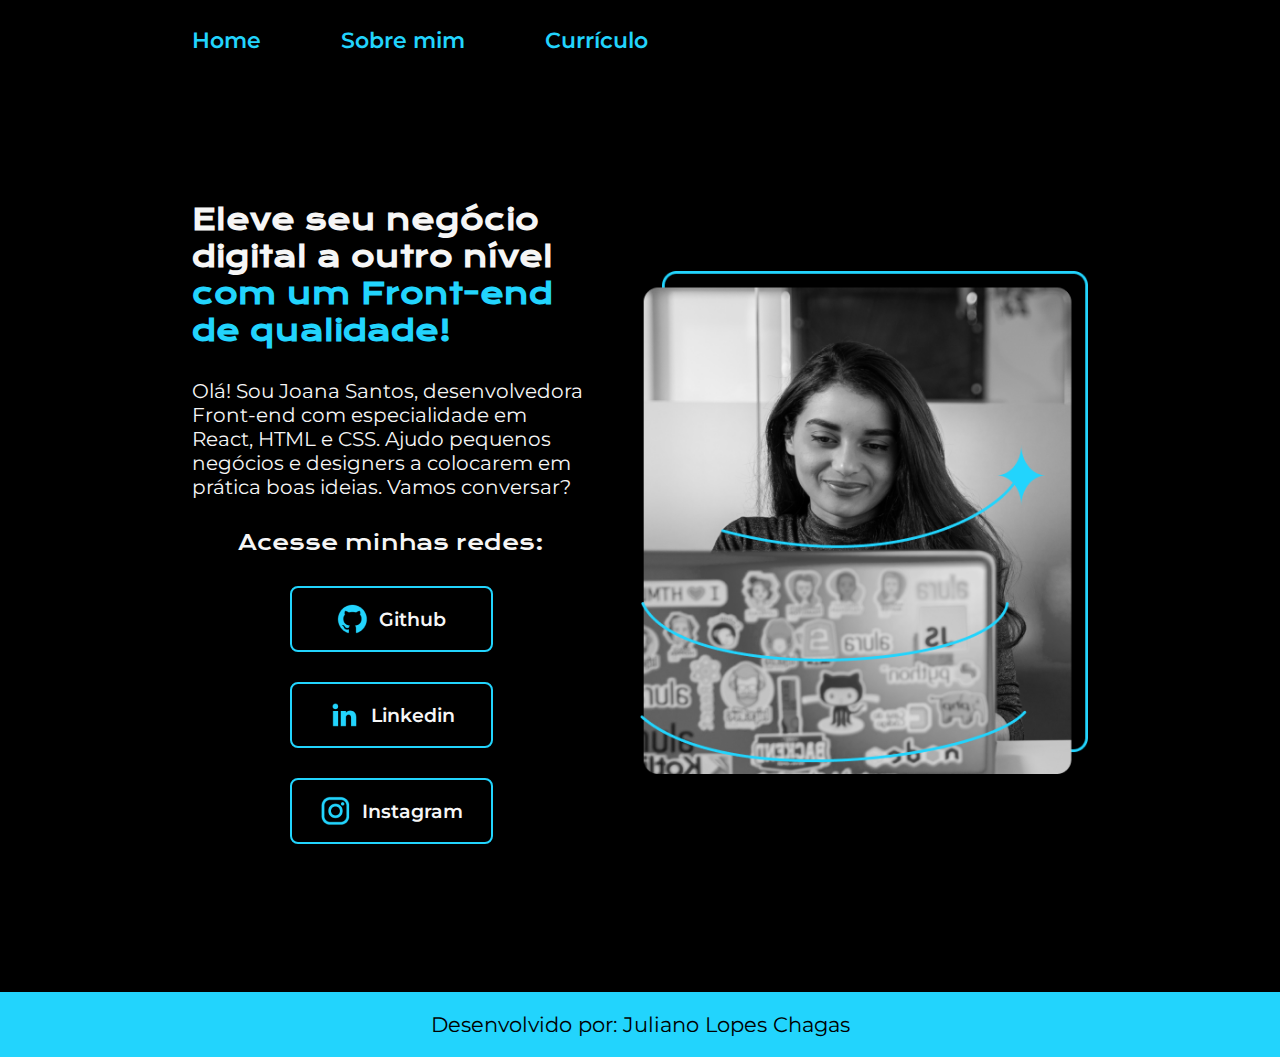
<file: index.html>
<!DOCTYPE html>
<html lang="pt-br">
  <head>
    <meta charset="UTF-8">
    <meta http-equiv="X-UA-Compatible" content="IE=edge">
    <meta name="viewport" content="width=device-width, initial-scale=1.0">
    <link rel="stylesheet" href="./styles/style.css">
    <title>PortFolio</title>
  </head>
  <body>
    <header class="cabecalho">
       <nav class="cabecalho__menu">
        <a href="index.html" class="cabecalho__menu__link">Home</a>
        <a href="about.html" class="cabecalho__menu__link">Sobre mim</a>
        <a href="curriculo.html" class="cabecalho__menu__link">Currículo</a>
       </nav>
    </header>

    <main class="apresentacao">
        <section class="apresentacao__conteudo">

          <h1 class="apresentacao__conteudo__titulo">
            Eleve seu negócio digital a outro nível
            <strong class="titulo-destaque">com um Front-end de qualidade!</strong>
          </h1>
          <p class="apresentacao__conteudo__texto">
            Olá! Sou Joana Santos, desenvolvedora Front-end com especialidade em
            React, HTML e CSS. Ajudo pequenos negócios e designers a colocarem em
            prática boas ideias. Vamos conversar?
          </p>

          <div class="apresentacao__links">
            <h2 class="apresentacao__links__subtitulo">Acesse minhas redes:</h2>
            <a class="apresentacao__links__navegacao" href="#">
              <img src="./assets/github.png" alt="ícone github" class="apresentacao__links__img">
              Github</a>
            <a class="apresentacao__links__navegacao" href="#">
              <img src="./assets/linkedin.png" alt="ícone github" class="apresentacao__links__img">
              Linkedin</a>
            <a class="apresentacao__links__navegacao" href="#">
              <img src="./assets/instagram.png" alt="ícone Instagram" class="apresentacao__links__img">
              Instagram</a>
          </div>
        </section>
      <img class="apresentacao__imagem" src="./assets/Imagem.png" alt="Foto Joana Santos programando">
    </main>

    <footer class="rodape">
         <p>Desenvolvido por: Juliano Lopes Chagas</p>
    </footer>

  </body>
</html>
</file>
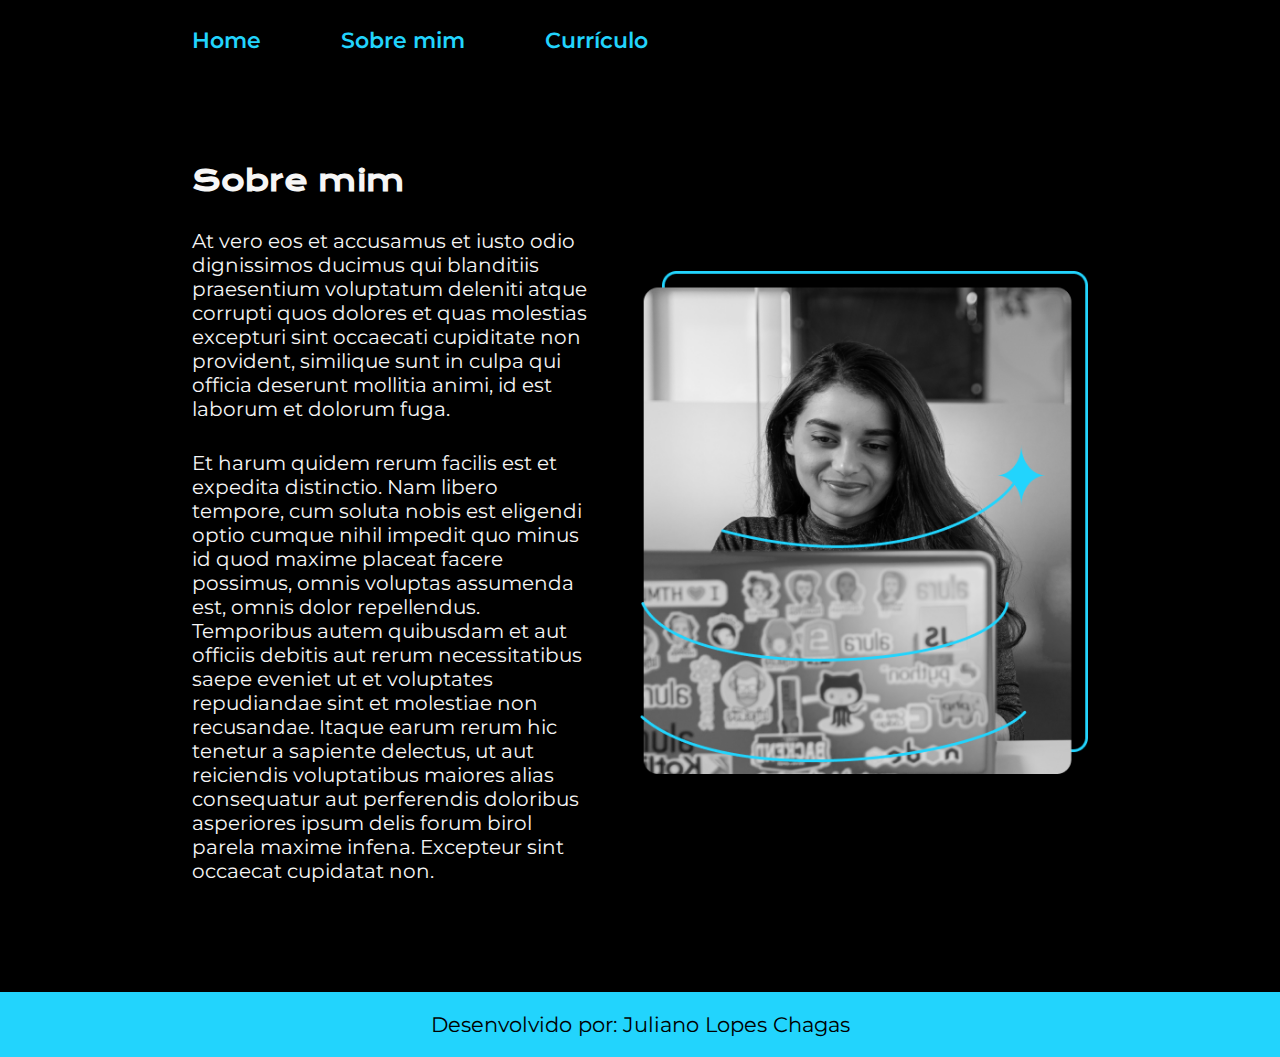
<file: about.html>
<!DOCTYPE html>
<html lang="pt-br">
<head>
    <meta charset="UTF-8">
    <meta name="viewport" content="width=device-width, initial-scale=1.0">
    <title>Sobre mim</title>
    <link rel="stylesheet" href="./styles/style.css">
</head>
<body>
    <header class="cabecalho">
        <nav class="cabecalho__menu">
         <a href="index.html" class="cabecalho__menu__link">Home</a>
         <a href="about.html" class="cabecalho__menu__link">Sobre mim</a>
         <a href="curriculo.html" class="cabecalho__menu__link">Currículo</a>
        </nav>
     </header>

    <main class="apresentacao">
        <section class="apresentacao__conteudo">
            <h1 class="apresentacao__conteudo__titulo">Sobre mim</h1>
            <p class="apresentacao__conteudo__texto">At vero eos et accusamus et iusto odio dignissimos ducimus qui blanditiis praesentium voluptatum deleniti atque corrupti quos dolores et quas molestias excepturi sint occaecati cupiditate non provident, similique sunt in culpa qui officia deserunt mollitia animi, id est laborum et dolorum fuga.</p>
            <p class="apresentacao__conteudo__texto">
                Et harum quidem rerum facilis est et expedita distinctio. Nam libero tempore, cum soluta nobis est eligendi optio cumque nihil impedit quo minus id quod maxime placeat facere possimus, omnis voluptas assumenda est, omnis dolor repellendus. Temporibus autem quibusdam et aut officiis debitis aut rerum necessitatibus saepe eveniet ut et voluptates repudiandae sint et molestiae non recusandae. Itaque earum rerum hic tenetur a sapiente delectus, ut aut reiciendis voluptatibus maiores alias consequatur aut perferendis doloribus asperiores ipsum delis forum birol parela maxime infena. Excepteur sint occaecat cupidatat non.
            </p>
        </section>
        <img class="apresentacao__imagem" src="./assets/Imagem.png" alt="Foto Joana Santos programando">
    </main>

    <footer class="rodape">
        <p>Desenvolvido por: Juliano Lopes Chagas</p>
   </footer>
</body>
</html>
</file>
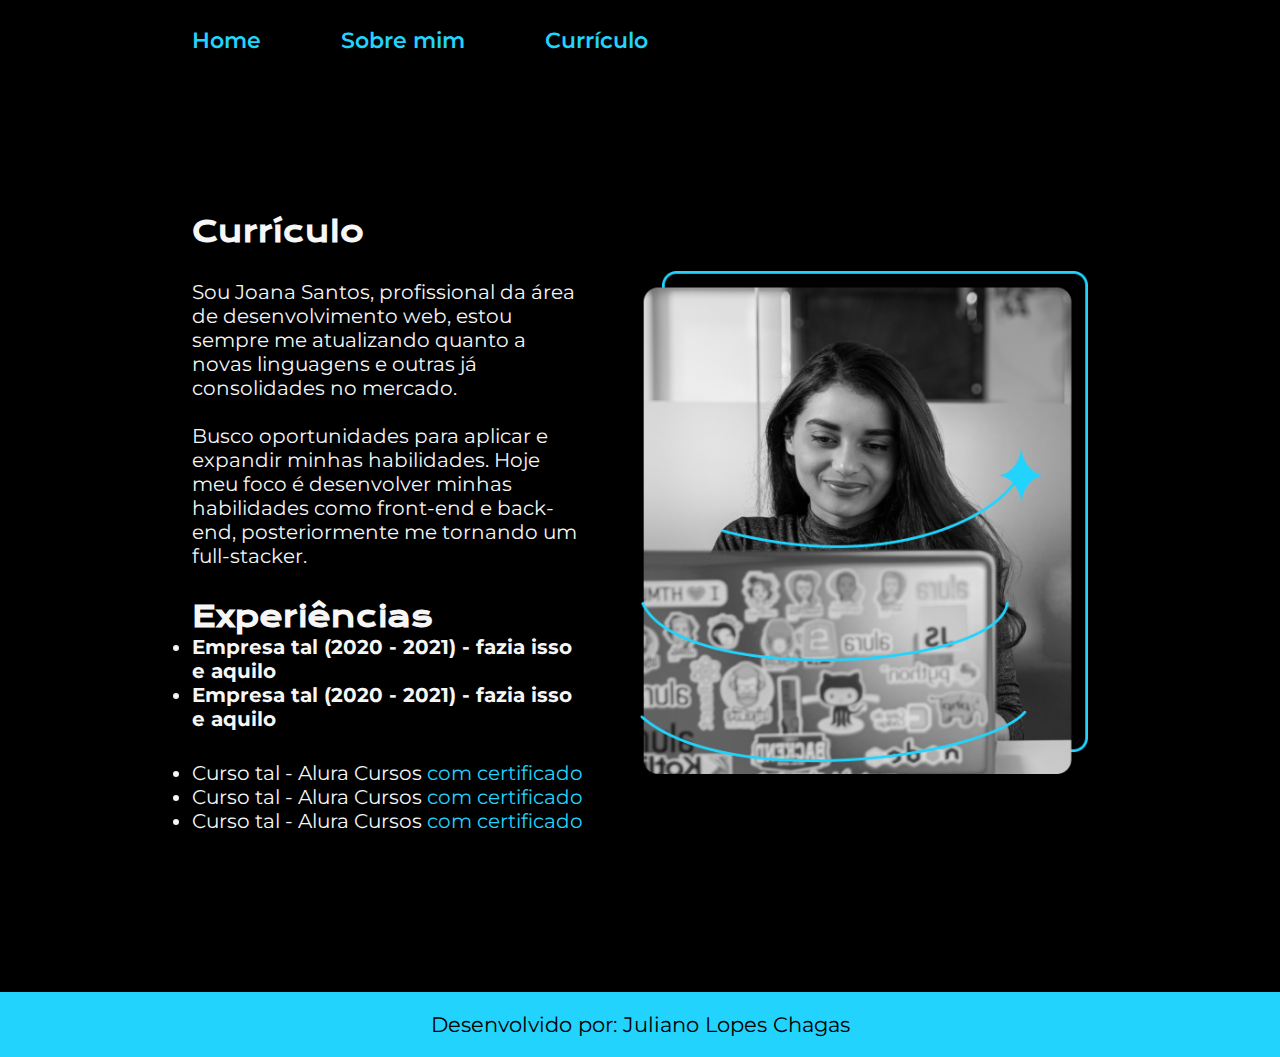
<file: curriculo.html>
<!DOCTYPE html>
<html lang="pt-br">
<head>
    <meta charset="UTF-8">
    <meta name="viewport" content="width=device-width, initial-scale=1.0">
    <title>Currículo</title>
    <link rel="stylesheet" href="./styles/style.css">
    <link rel="stylesheet" href="./styles/curriculo.css">
</head>
<body>
    <header class="cabecalho">
        <nav class="cabecalho__menu">
         <a href="index.html" class="cabecalho__menu__link">Home</a>
         <a href="about.html" class="cabecalho__menu__link">Sobre mim</a>
         <a href="curriculo.html" class="cabecalho__menu__link">Currículo</a>
        </nav>
    </header>

    <main class="apresentacao">
        <section class="apresentacao__conteudo">
            <h1 class="apresentacao__conteudo__titulo">Currículo</h1>
            <p class="apresentacao__conteudo__texto">Sou Joana Santos, profissional da área de desenvolvimento web, estou sempre me atualizando quanto a novas linguagens e outras já consolidades no mercado.<br><br>Busco oportunidades para aplicar e expandir minhas habilidades. Hoje meu foco é desenvolver minhas habilidades como front-end e back-end, posteriormente me tornando um full-stacker.</p>
            <h2 class="apresentacao__conteudo__titulo">Experiências
                <p class="apresentacao__conteudo__texto">
                    <ul class="apresentacao__conteudo__texto">
                        <li>Empresa tal (2020 - 2021) - fazia isso e aquilo</li>
                        <li>Empresa tal (2020 - 2021) - fazia isso e aquilo</li>
                    </ul>
                </p>
            </h2>
            <div class="presentacao__conteudo__texto">
                <ul class="apresentacao__conteudo__texto">
                    <li>Curso tal - Alura Cursos <a href="">com certificado</a></li>
                    <li>Curso tal - Alura Cursos <a href="">com certificado</a></li>
                    <li>Curso tal - Alura Cursos <a href="">com certificado</a></li>
                </ul>
            </div>
        </section>
        <img class="apresentacao__imagem" src="./assets/Imagem.png" alt="Foto da Joana Santos programando">

    </main>

    <footer class="rodape">
        <p>Desenvolvido por: Juliano Lopes Chagas</p>
    </footer>
</body>
</html>
</file>
<file: styles/style.css>
@import url('https://fonts.googleapis.com/css2?family=Krona+One&family=Montserrat:wght@600&display=swap');
:root {
    --cor-primaria:#000000;
    --cor-secundaria:#F6F6F6;
    --cor-terciaria:#22D4FD;
    --cor-hover:#272727;

    --font-primaria:"Krona One", serif;
    --font-secundaria:"Montserrat", serif;
}

*{
    margin: 0;
    padding: 0;
}

body{
    background-color: var(--cor-primaria);
    color: var(--cor-secundaria);
    box-sizing: border-box;
}

.cabecalho{
    padding: 2% 0% 0% 15%;
}

.cabecalho__menu {
    display: flex;
    gap: 80px;
}

.cabecalho__menu__link {
    font-family: var(--font-secundaria);
    font-size: 1.4rem;
    font-weight: 600;
    color: var(--cor-terciaria);
    text-decoration: none;
}

.apresentacao{
    padding: 5% 15%;
    display: flex;
    align-items: center;
    justify-content: space-between;
    gap: 50px;
    min-height: 90vh;
}

.apresentacao__conteudo{
    width: 50%;
    display: flex;
    flex-direction: column;
    gap: 30px;
}

.apresentacao__conteudo__titulo{
    font-size: 1.8rem;
    font-family: "Krona One", serif;
}

.titulo-destaque{
    color: var(--cor-terciaria);
}

.apresentacao__conteudo__texto{
    font-size: 1.25rem;
    font-family: var(--font-secundaria);
}


.apresentacao__links{
    display: flex;
    flex-direction: column;
    justify-content: space-between;
    align-items: center;
    gap: 30px;
}

.apresentacao__links__subtitulo{
    font-family: var(--font-primaria);
    font-weight: 400;
    font-size: 1.3rem;
}

.apresentacao__links__navegacao{
    /* background-color: #22D4FD; - Para comentar Ctrl + k + c*/ 
    display: flex;
    justify-content: center;
    gap: 10px;
    border: 2px solid var(--cor-terciaria);
    width: 50%;
    align-items: center;
    border-radius: 8px;
    font-size: 1.2rem;
    font-weight: 600;
    padding: 15px 0;
    text-decoration: none;
    color: var(--cor-secundaria);
    font-family: var(--font-secundaria);
    transition: 0.5s;
}

.apresentacao__links__navegacao:hover{
    background-color: var(--cor-hover);
    padding: 3%;
}

.apresentacao__imagem{
    width: 50%;
}

.rodape{
    padding: 20px;
    color: var(--cor-primaria);
    background-color: var(--cor-terciaria);
    text-align: center;
    font-family: var(--font-secundaria);
    font-size: 1.3rem;
    font-weight: 400;
}

@media (max-width: 1200px){
    .cabecalho{
        padding: 10%;
    }

    .cabecalho__menu{
        justify-content: center;
    }

    .apresentacao{
        flex-direction: column-reverse;
    }

}

@media (min-width: 480px ) and (max-width: 800px){
    .cabecalho{
        padding: 5% 2% 5% 2%;
    }

    .cabecalho__menu {
        gap: 1.8rem;
    }

    .apresentacao__imagem{
        width: 80%;
        margin-bottom: 10%;
    }

    .cabecalho__menu__link{
        font-size: 1.2rem;
    }

    .apresentacao__conteudo{
        width: auto;
    }

    .apresentacao__conteudo__titulo{
        font-size: 1.2rem;
    }

    .apresentacao__conteudo__texto{
        font-size: 1rem;
    }

    .apresentacao__links{
        gap: 1.25rem;
    }

    .apresentacao__links__subtitulo{
        font-size: 1rem;
    }

    .apresentacao__links__navegacao{
        width: 40%;
        font-size: 1rem;
        gap: 0.3rem;
    }

    .apresentacao__links__img{
        width: 1.25rem;
    }

    .rodape{
        padding: 0.9rem;
        font-size: 1rem;
    }

}
</file>
<file: styles/curriculo.css>
.apresentacao__conteudo__texto a{
    text-decoration: none;
    color: #22D4FD;
}
</file>
